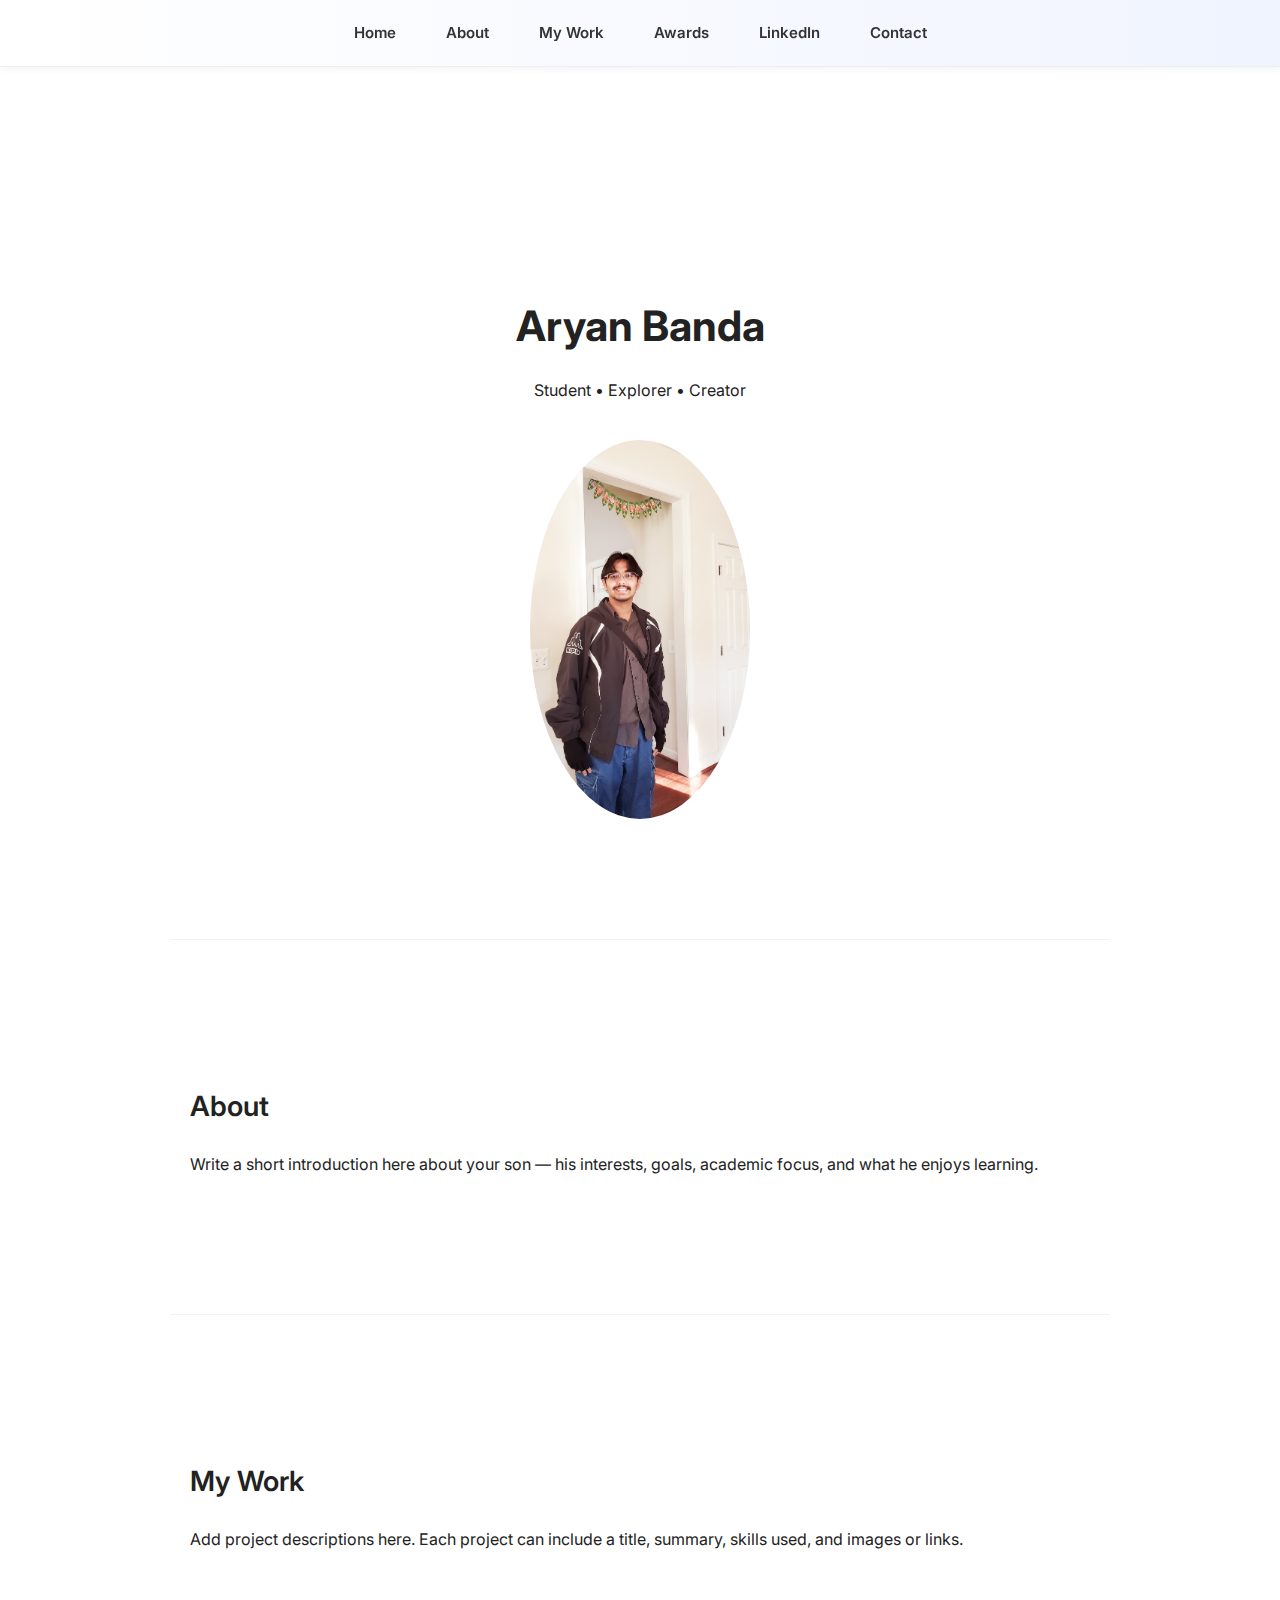
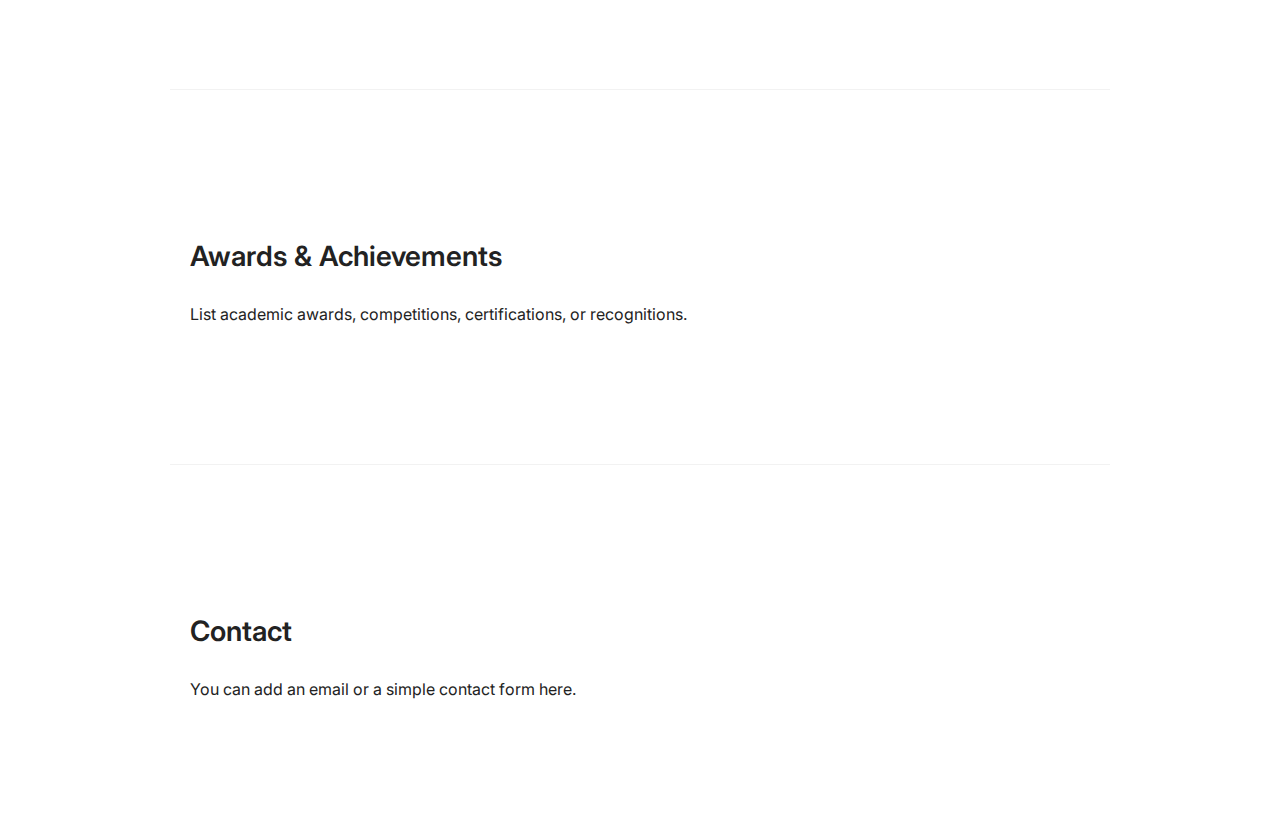
<file: index.html>
<h1> Welcome to My Website

This is my first GitHub Pages site. </h1>
<!DOCTYPE html>
<html lang="en">
<head>
    <meta charset="UTF-8">
    <meta name="viewport" content="width=device-width, initial-scale=1.0">
    <title>Aryan Portfolio</title>
    <link href="https://fonts.googleapis.com/css2?family=Inter:wght@300;400;600;700&display=swap" rel="stylesheet">
    
    <style>
        body {
            margin: 0;
            font-family: 'Inter', sans-serif;
            line-height: 1.7;
            color: #222;            
        }

        nav {            
            position: fixed; 
            top: 0; 
            width: 100%; 
           /* background: #e9f2ff; /* very light blue */
            background: linear-gradient(to right, #ffffff, #f0f4ff); /* light gradient */
         /*   background: linear-gradient(to right, #0077ff, #00c6ff); /* bold gradient */
        /*    background: #ffffff; */
            backdrop-filter: blur(8px); 
            border-bottom: 1px solid #eee; 
            padding: 14px 0; 
            z-index: 1000; 
            display: flex; 
            justify-content: center; 
            gap: 30px;
            box-shadow: 0 2px 8px rgba(0,0,0,0.05);   
        }

        nav a {
            text-decoration: none; color: #333; font-weight: 600; font-size: 15px; padding: 6px 10px; transition: color 0.2s ease;
        }

        nav a:hover { 
            color: #0066ff; 
        }

        section {
            padding: 120px 20px; 
            max-width: 900px; 
            margin: auto;
        }

        h1 { 
            font-size: 42px; 
            font-weight: 700; 
            margin-bottom: 10px; 
        } 
        
        h2 { 
            font-size: 28px; 
            font-weight: 600; 
            margin-bottom: 20px; 
        }

        .hero {
            padding-top: 180px; 
            text-align: center;
        }
        .profile { 
            width: 220px; 
            border-radius: 50%; 
            margin-top: 20px;
        }
        section:not(:first-of-type) { 
            border-top: 1px solid #f2f2f2; 
        }
    </style>
</head>

<body>

    <nav>
        <a href="#home">Home</a>
        <a href="#about">About</a>
        <a href="#projects">My Work</a>
        <a href="#awards">Awards</a>
        <a href="https://www.linkedin.com/in/aryanbanda/" target="_blank" rel="noopener noreferrer">LinkedIn</a>
        <a href="#contact">Contact</a>
    </nav>

    <section id="home" class="hero">
        <h1>Aryan Banda</h1>
        <p>Student • Explorer • Creator</p>
        <img src="images/Aryan.jpeg" class="profile">

        
        
    </section>

    <section id="about">
        <h2>About</h2>
        <p>Write a short introduction here about your son — his interests, goals, academic focus, and what he enjoys learning.</p>
    </section>

    <section id="projects">
        <h2>My Work</h2>
        <p>Add project descriptions here. Each project can include a title, summary, skills used, and images or links.</p>
    </section>

    <section id="awards">
        <h2>Awards & Achievements</h2>
        <p>List academic awards, competitions, certifications, or recognitions.</p>
    </section>

    <section id="contact">
        <h2>Contact</h2>
        <p>You can add an email or a simple contact form here.</p>
    </section>

</body>
</html>
</file>
